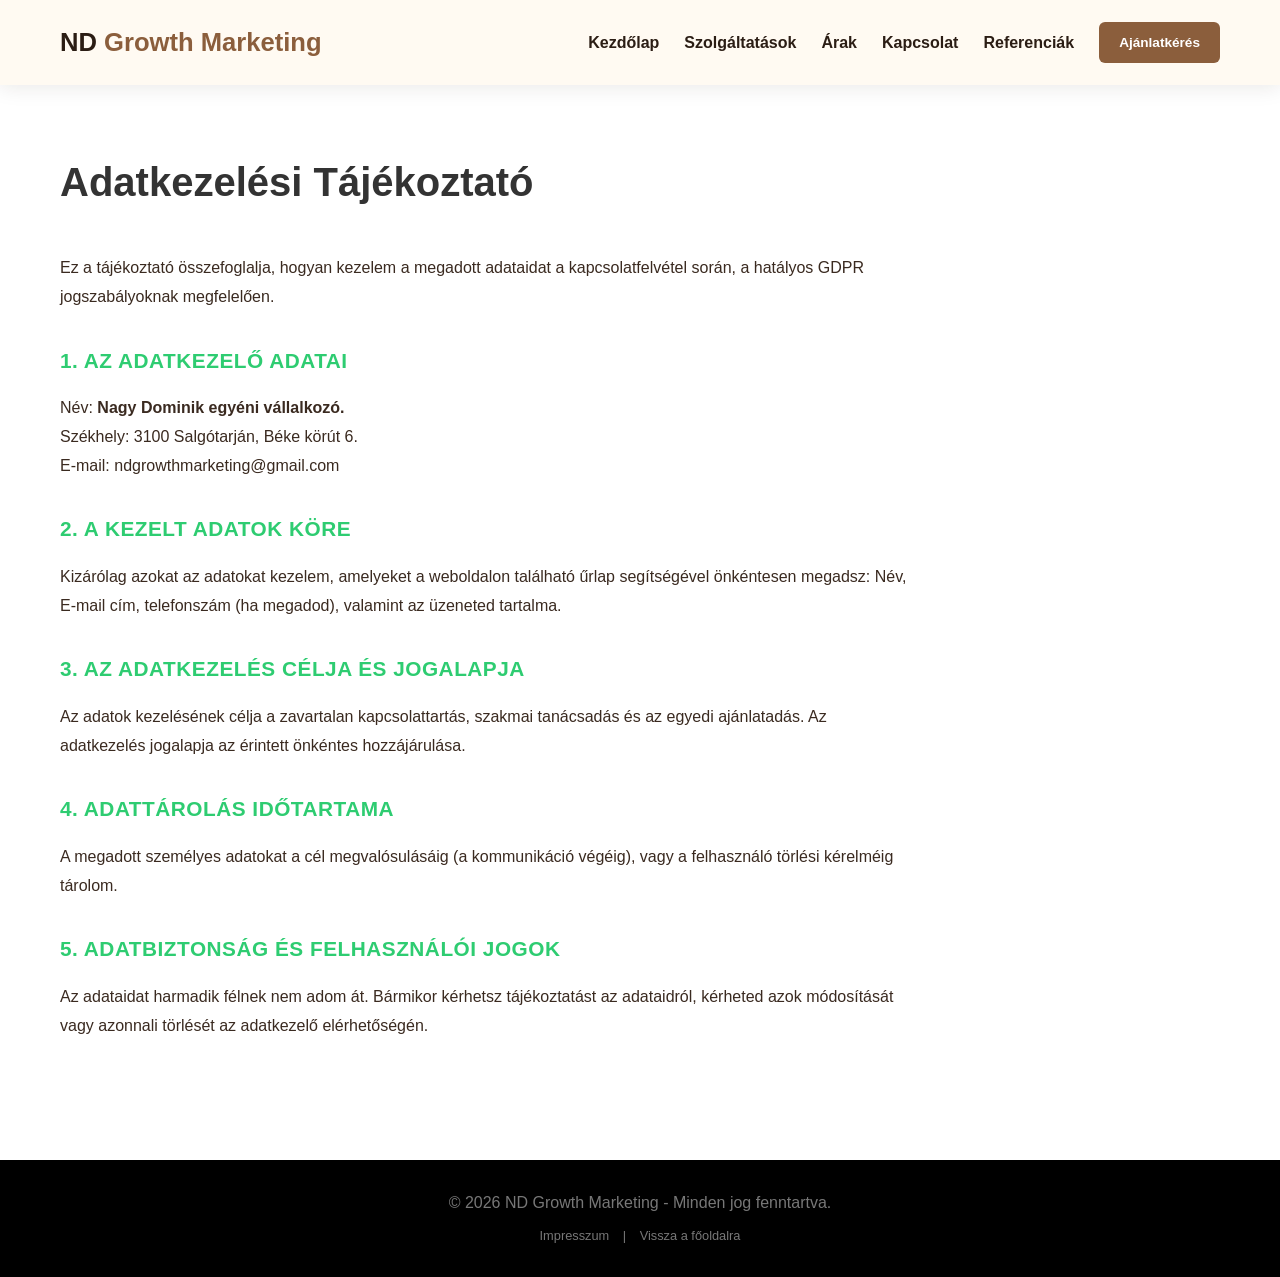
<file: adatkezeles/index.html>
<!DOCTYPE html>
<html lang="hu">
<head>
    <link rel="stylesheet" href="../style.css">
    <link rel="icon" type="image/png" href="../favicon.png">
    
    <meta charset="UTF-8">
    <meta name="viewport" content="width=device-width, initial-scale=1.0">
    
    <title>Adatkezelési Tájékoztató | ND Growth Marketing</title>
    <meta name="description" content="Ismerje meg, hogyan kezeli adatait az ND Growth Marketing. Biztonságos adatkezelés, GDPR megfelelőség és átlátható tájékoztatás ügyfeleink részére.">
    <meta name="robots" content="noindex, follow"> 
    
    <link rel="stylesheet" href="https://cdnjs.cloudflare.com/ajax/libs/font-awesome/6.0.0/css/all.min.css">
    
    <style>
        /* Sticky footer és alap elrendezés */
        body {
            margin: 0;
            display: flex;
            flex-direction: column;
            min-height: 100vh;
            background-color: #ffffff;
        }

        .legal-content { 
            padding: 150px 20px 80px; 
            flex: 1; 
        }

        .legal-content h1 { 
            color: #333; 
            margin-bottom: 40px; 
            font-size: 2.5rem;
            font-weight: 700;
        }

        .legal-section { 
            margin-bottom: 40px; 
            line-height: 1.8; 
            max-width: 850px; 
        }

        .legal-section h3 { 
            color: #2ecc71; /* Ide írd be a saját színkódod, ha a var(--primary) nem töltene be */
            margin-bottom: 15px; 
            margin-top: 30px; 
            font-size: 1.3rem;
            text-transform: uppercase;
            letter-spacing: 0.5px;
        }

        footer { 
            background: #000; 
            color: #777; 
            text-align: center; 
            padding: 30px 0; 
            margin-top: auto;
        }

        footer a {
            color: #777;
            text-decoration: none;
            transition: 0.3s;
        }
    </style>
</head>
<body>
    <nav class="navbar">
        <div class="container">
            <a href="https://ndgrowthmarketing.hu" class="logo">ND <span>Growth Marketing</span></a>
            <div class="nav-right">
            <ul class="nav-links">
            <li><a href="/#home">Kezdőlap</a></li>
            <li><a href="/#services">Szolgáltatások</a></li>
            <li><a href="/#pricing">Árak</a></li>
            <li><a href="/#contact">Kapcsolat</a></li>
            <li><a href="/#referenciak">Referenciák</a></li>
            </ul>
                <a href="/#contact" class="btn btn-nav">Ajánlatkérés</a>
            </div>
        </div>
    </nav>

    <main class="legal-content">
        <div class="container">
            <h1>Adatkezelési Tájékoztató</h1>
            
            <article class="legal-section">
                <p>Ez a tájékoztató összefoglalja, hogyan kezelem a megadott adataidat a kapcsolatfelvétel során, a hatályos GDPR jogszabályoknak megfelelően.</p>
                
                <h3>1. Az Adatkezelő adatai</h3>
                <p>Név: <strong>Nagy Dominik egyéni vállalkozó.</strong><br>
                Székhely: 3100 Salgótarján, Béke körút 6.<br>
                E-mail: ndgrowthmarketing@gmail.com</p>

                <h3>2. A kezelt adatok köre</h3>
                <p>Kizárólag azokat az adatokat kezelem, amelyeket a weboldalon található űrlap segítségével önkéntesen megadsz: Név, E-mail cím, telefonszám (ha megadod), valamint az üzeneted tartalma.</p>

                <h3>3. Az adatkezelés célja és jogalapja</h3>
                <p>Az adatok kezelésének célja a zavartalan kapcsolattartás, szakmai tanácsadás és az egyedi ajánlatadás. Az adatkezelés jogalapja az érintett önkéntes hozzájárulása.</p>

                <h3>4. Adattárolás időtartama</h3>
                <p>A megadott személyes adatokat a cél megvalósulásáig (a kommunikáció végéig), vagy a felhasználó törlési kérelméig tárolom.</p>

                <h3>5. Adatbiztonság és felhasználói jogok</h3>
                <p>Az adataidat harmadik félnek nem adom át. Bármikor kérhetsz tájékoztatást az adataidról, kérheted azok módosítását vagy azonnali törlését az adatkezelő elérhetőségén.</p>
            </article>
        </div>
    </main>

    <footer>
    <div class="container">
        <p>&copy; 2026 ND Growth Marketing - Minden jog fenntartva.</p>
        <p style="margin-top: 10px; font-size: 0.8rem;">
            <a href="/impresszum/" style="color: #777; text-decoration: none; margin: 0 10px;">Impresszum</a> | 
            <a href="/" style="color: #777; text-decoration: none; margin: 0 10px;">Vissza a főoldalra</a>
        </p>
    </div>
</footer>
</body>
</html>
</file>
<file: style.css>
:root {
    --primary: #8b5e3c;
    --primary-hover: #6f4a2e;
    --dark: #2b1d14; /* Egy picit sötétebb, elegánsabb barna-fekete */
    --light: #fbf6ee;
    --bg-gray: #efe4d3;
    --text: #3a2a20;
}

* { margin: 0; padding: 0; box-sizing: border-box; }
html { scroll-behavior: smooth; }
body { font-family: 'Segoe UI', Tahoma, sans-serif; color: var(--text); line-height: 1.6; background-color: var(--light); overflow-x: hidden; }

.container { max-width: 1200px; margin: 0 auto; padding: 0 20px; }

/* Navbar */
.navbar { background: #fffaf2; height: 85px; display: flex; align-items: center; position: fixed; width: 100%; top: 0; z-index: 1000; box-shadow: 0 2px 20px rgba(43,29,20,0.10); }
.navbar .container { display: flex; justify-content: space-between; align-items: center; width: 100%; }
.nav-right { display: flex; align-items: center; }

.logo { font-size: 1.6rem; font-weight: 800; color: var(--dark); text-decoration: none; }
.logo span { color: var(--primary); }

.nav-links { display: flex; list-style: none; margin-right: 25px; }
.nav-links li a { text-decoration: none; color: var(--dark); margin-left: 25px; font-weight: 600; transition: 0.3s; }
.nav-links li a:hover { color: var(--primary); }

/* Hero */
.hero { 
    height: 100vh; position: relative;
    background-image: url('https://images.unsplash.com/photo-1460925895917-afdab827c52f?auto=format&fit=crop&w=1350&q=80');
    background-size: cover; background-position: center; background-attachment: fixed;
    display: flex; align-items: center; color: white; text-align: center;
}
.hero-overlay { position: absolute; top: 0; left: 0; width: 100%; height: 100%; background: rgba(30, 18, 10, 0.78); z-index: 1; }
.hero .container { position: relative; z-index: 2; }
.hero h1 { font-size: clamp(2rem, 5vw, 3.5rem); line-height: 1.2; margin-bottom: 20px; }
.hero h1 span { color: #d9b98c; }
.hero p { font-size: 1.2rem; max-width: 800px; margin: 0 auto 40px; opacity: 0.9; }

/* Gombok */
.btn { padding: 15px 30px; border-radius: 6px; border: none; font-weight: 700; cursor: pointer; transition: 0.3s; text-decoration: none; display: inline-block; background: var(--primary); color: white; }
.btn-alt { background: #fffaf2; color: var(--dark); margin-left: 10px; }
.btn-nav { padding: 10px 20px; font-size: 0.85rem; }
.btn:hover { transform: translateY(-3px); box-shadow: 0 5px 15px rgba(139, 94, 60, 0.35); }

/* Outline gomb az Ideális Ügyfél szekcióhoz */
.btn-outline { background: transparent; border: 2px solid #d9b98c; color: #d9b98c; }
.btn-outline:hover { background: #d9b98c; color: var(--dark); }

/* Services */
.services { padding: 80px 0; background: var(--bg-gray); }
.section-title { text-align: center; font-size: 2.2rem; margin-bottom: 50px; }
.services-grid { display: grid; grid-template-columns: repeat(auto-fit, minmax(280px, 1fr)); gap: 25px; }
.service-card { background: #fffaf2; padding: 30px; border-radius: 12px; transition: 0.3s; box-shadow: 0 5px 15px rgba(43,29,20,0.07); }
.service-card > i { font-size: 2rem; color: var(--primary); margin-bottom: 20px; display: block; }
.service-card ul { list-style: none; margin-top: 15px; padding: 0; }
.service-card li { font-size: 0.9rem; margin-bottom: 12px; display: flex; align-items: flex-start; gap: 10px; line-height: 1.4; }
.service-card li i { font-size: 0.9rem; color: var(--primary); margin: 0; padding-top: 3px; min-width: 18px; display: inline-block; }

/* About */
.about { padding: 80px 0; }
.about-grid { display: grid; grid-template-columns: 1fr 1fr; gap: 50px; align-items: center; }
.about-img img { width: 100%; border-radius: 10px; border: 1px solid #d8c8b0; box-shadow: 0 10px 30px rgba(43,29,20,0.12); }
.about-lead { font-size: 1.2rem; font-weight: 600; color: var(--primary); margin-bottom: 15px; }
.trust-features { margin-top: 25px; }
.trust-box { margin-bottom: 10px; font-weight: 600; display: flex; align-items: center; gap: 10px; }
.trust-box i { color: var(--primary); }

/* Side Menu Mobilon */
.burger { display: none; cursor: pointer; z-index: 1100; }
.burger div { width: 25px; height: 3px; background: var(--dark); margin: 5px; transition: 0.3s; }

@media (max-width: 992px) {
    .nav-links { 
        position: fixed; top: 0; right: -100%; height: 100vh; width: 80%; 
        background: #fffaf2; flex-direction: column; align-items: center; justify-content: center;
        transition: 0.5s; z-index: 1050; box-shadow: -10px 0 30px rgba(43,29,20,0.12);
    }
    .nav-links.active { right: 0; }
    .nav-links li { margin: 20px 0; }
    .nav-links li a { font-size: 1.5rem; margin-left: 0; }
    .burger { display: block; }
    .btn-nav { display: none; }
    .about-grid { grid-template-columns: 1fr; }
    .about-img { order: -1; max-width: 500px; margin: 0 auto; }
}
@media (max-width: 600px) {
    .hero-btns { display: flex; flex-direction: column; align-items: center; gap: 15px; }
    .btn { width: 90%; margin-left: 0 !important; }
}


/* =========================================
   IDEÁLIS ÜGYFÉL (ÁRAK HELYETT)
========================================= */
.ideal-client {
    padding: 100px 0;
    background: var(--dark); 
    color: white;
    text-align: center;
}

.ideal-client .section-title {
    color: white;
    margin-bottom: 15px;
}

.ideal-subtitle {
    font-size: 1.1rem;
    color: #d9c9b4;
    margin-bottom: 60px;
}

.ideal-grid-wrapper {
    max-width: 800px;
    margin: 0 auto 60px auto;
}

/* Osztott Grid háló */
.ideal-grid {
    display: grid;
    grid-template-columns: 1fr 1fr;
    position: relative;
}

.ideal-item {
    padding: 30px 40px;
    position: relative;
    display: flex;
    flex-direction: column;
}

/* Bal oldali elemek jobbra igazítva */
.ideal-item.left {
    text-align: right;
    align-items: flex-end;
    border-right: 1px solid rgba(217, 185, 140, 0.25); /* Ez adja a középső vonalat */
}

/* Jobb oldali elemek balra igazítva */
.ideal-item.right {
    text-align: left;
    align-items: flex-start;
    border-left: 1px solid rgba(217, 185, 140, 0.25);
    margin-left: -1px; /* Fedi a vonalakat */
}

/* Pöttyök a vonalon */
.ideal-item.left::after {
    content: '';
    position: absolute;
    top: 45px;
    right: -4px; /* Középre a vonalra */
    width: 9px;
    height: 9px;
    background: #d9b98c;
    border-radius: 50%;
}
.ideal-item.right::after {
    content: '';
    position: absolute;
    top: 45px;
    left: -4px; /* Középre a vonalra */
    width: 9px;
    height: 9px;
    background: #d9b98c;
    border-radius: 50%;
}

.ideal-num {
    font-size: 2.5rem;
    font-weight: 300;
    color: #d9b98c;
    margin-bottom: 10px;
    line-height: 1;
    font-family: 'Times New Roman', serif; /* Elegáns szám stílus, mint a képen */
}

.ideal-text {
    color: #e6d8c5;
    font-size: 0.95rem;
    max-width: 250px;
    line-height: 1.6;
    text-transform: uppercase;
    letter-spacing: 0.5px;
}
.ideal-text strong {
    color: white;
    font-weight: 700;
}

.ideal-disclaimer {
    max-width: 700px;
    margin: 0 auto 40px auto;
    color: #a8957f;
    font-size: 0.9rem;
    line-height: 1.6;
}

/* Mobil reszponzivitás az ideális ügyfélhez */
@media (max-width: 768px) {
    .ideal-grid {
        grid-template-columns: 1fr;
    }
    /* Vonal áthelyezése balra */
    .ideal-item.left, .ideal-item.right {
        text-align: left;
        align-items: flex-start;
        border-right: none;
        border-left: 1px solid rgba(217, 185, 140, 0.25);
        padding: 30px 20px 30px 40px;
        margin-left: 20px;
    }
    /* Pöttyök balra */
    .ideal-item.left::after, .ideal-item.right::after {
        left: -5px;
        right: auto;
    }
    .ideal-text {
        max-width: 100%;
    }
}


/* =========================================
   PORTFÓLIÓ / REFERENCIÁK (LAPTOP DESIGN)
========================================= */
.portfolio {
    padding: 100px 0;
    background: var(--bg-gray);
}

.portfolio-grid {
    display: grid;
    grid-template-columns: repeat(3, 1fr);
    gap: 40px;
    margin-top: 40px;
}

.portfolio-card {
    background: transparent;
    padding: 30px 15px; 
    border-radius: 15px;
    box-shadow: none;
    transition: transform 0.3s ease, box-shadow 0.3s ease;
    border: none;
    display: flex;
    flex-direction: column;
    align-items: center;
    text-align: center;
}

.portfolio-card:hover {
    transform: translateY(-8px);
    box-shadow: none;
}

.laptop-mockup {
    width: 90%; 
    max-width: none; 
    margin: 10px auto 35px auto;
}

.laptop-screen {
    width: 100%;
    aspect-ratio: 16 / 10;
    background: #2b1d14;
    border: 8px solid #3a2a20; 
    border-radius: 8px 8px 0 0;
    position: relative;
    overflow: hidden;
}

.laptop-screen img {
    width: 100%;
    height: 100%;
    object-fit: cover;
    object-position: top; 
    transition: object-position 4s ease; 
}

.portfolio-card:hover .laptop-screen img {
    object-position: bottom; 
}

.laptop-base {
    width: 112%; 
    height: 14px;
    background: #cdbfae; 
    border-radius: 0 0 15px 15px;
    margin-left: -6%; 
    position: relative;
    box-shadow: inset 0 -3px 5px rgba(43,29,20,0.2), 0 5px 10px rgba(43,29,20,0.1);
}

.laptop-base::after {
    content: '';
    position: absolute;
    top: 0;
    left: 50%;
    transform: translateX(-50%);
    width: 20%;
    height: 3px;
    background: #a8967f;
    border-radius: 0 0 5px 5px;
}

.portfolio-info {
    display: flex;
    flex-direction: column;
    flex-grow: 1;
    width: 100%;
    padding: 0 15px; 
}

.portfolio-info h3 {
    font-size: 1.4rem;
    color: var(--dark);
    margin-bottom: 10px;
}

.portfolio-info p {
    font-size: 0.95rem;
    color: #6b5645;
    line-height: 1.6;
    margin-bottom: 25px;
    flex-grow: 1; 
    font-style: italic;
}

.portfolio-link {
    display: inline-block;
    background: #f3e8d8;
    color: var(--primary);
    padding: 10px 25px;
    border-radius: 50px;
    font-weight: 700;
    text-decoration: none;
    transition: 0.3s;
    border: 1px solid rgba(139, 94, 60, 0.25);
    align-self: center; 
}

.portfolio-link:hover {
    background: var(--primary);
    color: white;
}

@media (max-width: 992px) {
    .portfolio-grid {
        grid-template-columns: repeat(2, 1fr);
        gap: 30px;
    }
}
@media (max-width: 600px) {
    .portfolio-grid {
        grid-template-columns: 1fr;
    }
    .portfolio-card {
        padding: 30px 15px;
    }
}

/* =========================================
   KAPCSOLAT SZEKCIÓ
========================================= */
.contact {
    padding: 40px 0; 
    background: #1e140d;
    color: white;
}

.contact-grid {
    display: grid;
    grid-template-columns: 1fr 1fr;
    gap: 150px; 
    align-items: start;
    max-width: 1200px; 
    margin: 0 auto;
    padding: 0 40px;
}

.contact-form-wrapper { text-align: left; }
.contact-form-wrapper h2 { font-size: 1.8rem; margin-bottom: 20px; color: #fff; }
.contact-form { display: flex; flex-direction: column; gap: 15px; }
.contact-form input, .contact-form textarea { padding: 15px; border-radius: 5px; border: none; width: 100%; resize:none; background: #fbf6ee; }

.contact-info { text-align: left; display: flex; flex-direction: column; align-items: flex-start; }
.info-content { width: 100%; text-align: left; }
.info-content h3 { font-size: 1.8rem; color: #d9b98c; margin: 0 0 15px 0; text-align: left; }

.quote {
    font-style: italic;
    color: #c2ae96;
    border-left: 3px solid #d9b98c;
    padding-left: 15px;
    margin: 10px 0 25px 0;
    text-align: left;
    max-width: 400px;
}

.contact-details { display: flex; flex-direction: column; gap: 20px; width: 100%; }
.detail-item { display: flex; align-items: center; gap: 15px; text-align: left; }
.detail-item i { font-size: 1.1rem; color: #d9b98c; background: rgba(217, 185, 140, 0.12); width: 40px; height: 40px; display: flex; justify-content: center; align-items: center; border-radius: 8px; flex-shrink: 0; }
.detail-item div { display: flex; flex-direction: column; align-items: flex-start; }
.detail-item span { font-size: 0.7rem; color: #8c7a66; text-transform: uppercase; }
.detail-item a { color: #fff; text-decoration: none; font-size: 1.05rem; font-weight: 500; }

.info-footer { margin-top: 30px; padding-top: 15px; border-top: 1px solid #3a2a20; color: #8c7a66; font-size: 0.8rem; width: 100%; text-align: left; }

@media (max-width: 900px) {
    .contact-grid { grid-template-columns: 1fr; gap: 40px; padding: 0 20px; }
    .contact-info, .detail-item, .detail-item div { align-items: center; text-align: center; }
    .quote { border-left: none; padding-left: 0; margin: 10px auto; }
}

/* =========================================
   FOOTER
========================================= */
footer { background: #150e09; color: #a8957f; text-align: center; padding: 30px 0; }
</file>
